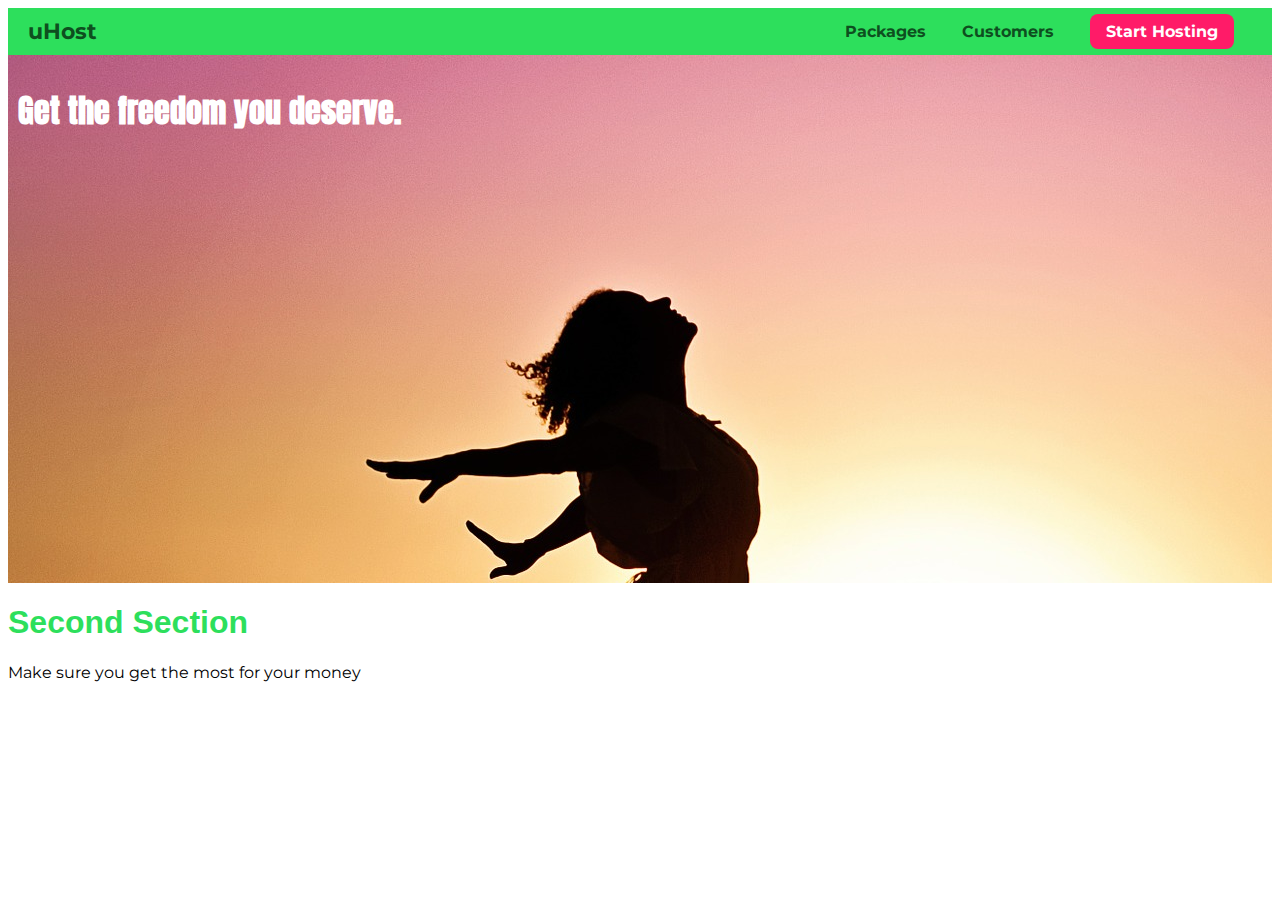
<file: 01-understanding/index.html>
<!DOCTYPE html>
<html lang="en">
  <head>
    <meta charset="UTF-8" />
    <meta http-equiv="X-UA-Compatible" content="ie=edge" />
    <title>uHost</title>
    <link rel="shortcut icon" href="favicon.png" />
    <link rel="preconnect" href="https://fonts.googleapis.com" />
    <link rel="preconnect" href="https://fonts.gstatic.com" crossorigin />
    <link
      href="https://fonts.googleapis.com/css2?family=Anton&family=Montserrat:wght@700&display=swap"
      rel="stylesheet"
    />
    <link rel="stylesheet" href="main.css" />
  </head>

  <body>
    <header class="main-header">
      <div>
        <a href="index.html" class="main-header__brand"> uHost </a>
      </div>
      <nav class="main-nav">
        <ul class="main-nav__items">
          <li class="main-nav__item">
            <a href="packages/index.html">Packages</a>
          </li>
          <li class="main-nav__item">
            <a href="customers/index.html">Customers</a>
          </li>
          <li class="main-nav__item main-nav__item--cta">
            <a href="start-hosting/index.html">Start Hosting</a>
          </li>
        </ul>
      </nav>
    </header>
    <main>
      <section id="product-overview">
        <h1>Get the freedom you deserve.</h1>
      </section>
      <section id="plans">
        <h1 class="section-title">Second Section</h1>
        <p>Make sure you get the most for your money</p>
      </section>
    </main>
  </body>
</html>
</file>
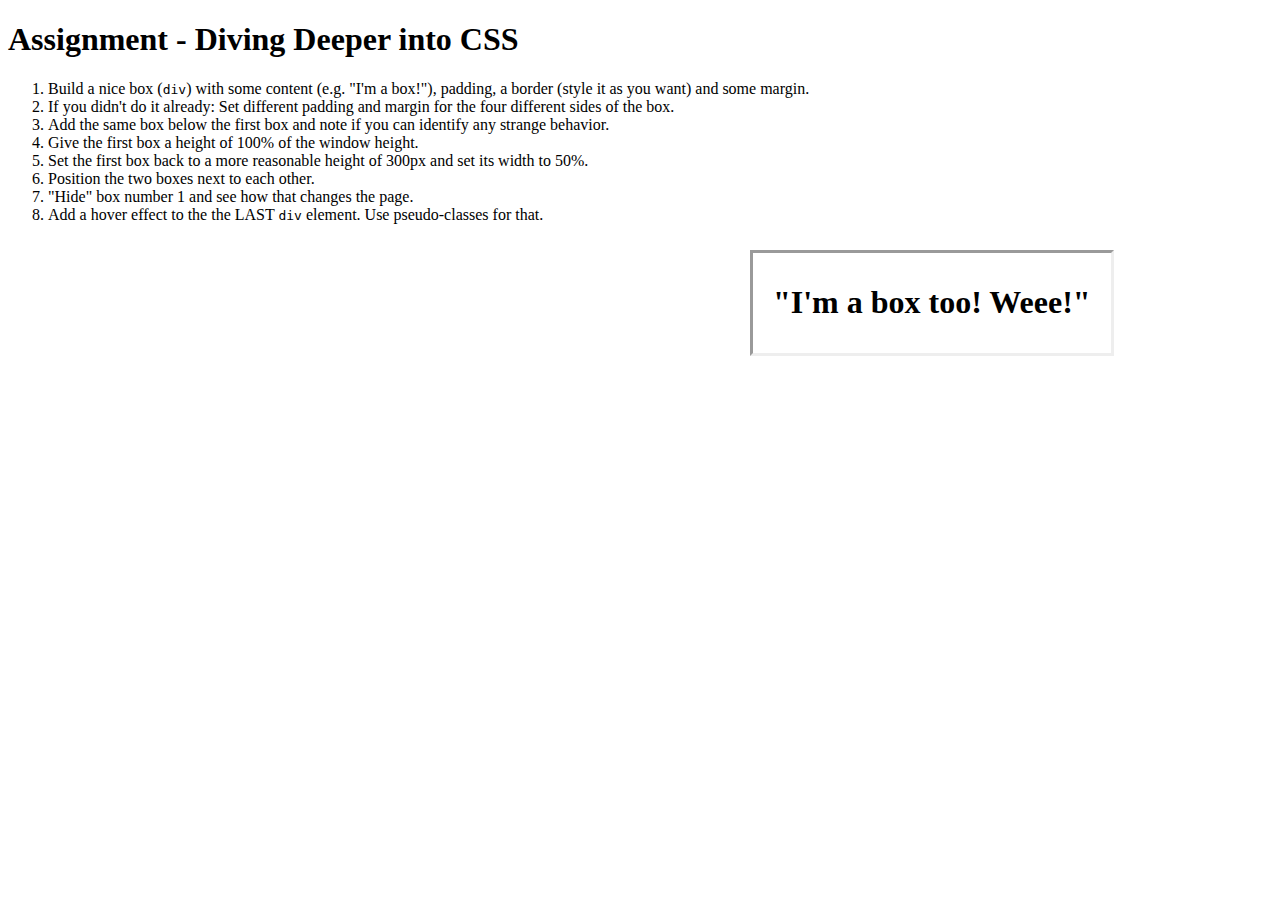
<file: 06-assignment-problem/index.html>
<!DOCTYPE html>
<html lang="en">
  <head>
    <meta charset="UTF-8" />
    <meta name="viewport" content="width=device-width, initial-scale=1.0" />
    <meta http-equiv="X-UA-Compatible" content="ie=edge" />
    <title>CSS Course</title>
    <link rel="stylesheet" href="main.css" />
  </head>
  <body>
    <h1>Assignment - Diving Deeper into CSS</h1>
    <ol>
      <li>
        Build a nice box (<code>div</code>) with some content (e.g. "I'm a
        box!"), padding, a border (style it as you want) and some margin.
      </li>
      <li>
        If you didn't do it already: Set different padding and margin for the
        four different sides of the box.
      </li>
      <li>
        Add the same box below the first box and note if you can identify any
        strange behavior.
      </li>
      <li>Give the first box a height of 100% of the window height.</li>
      <li>
        Set the first box back to a more reasonable height of 300px and set its
        width to 50%.
      </li>
      <li>Position the two boxes next to each other.</li>
      <li>"Hide" box number 1 and see how that changes the page.</li>
      <li>
        Add a hover effect to the the LAST <code>div</code> element. Use
        pseudo-classes for that.
      </li>
    </ol>
    <div class="main">
      <div class="main-boxes">
        <div class="main-box_one">
          <h1>"I'm a box! Weee!"</h1>
        </div>
        <div class="main-box_two">
          <h1>"I'm a box too! Weee!"</h1>
        </div>
      </div>
    </div>
  </body>
</html>
</file>
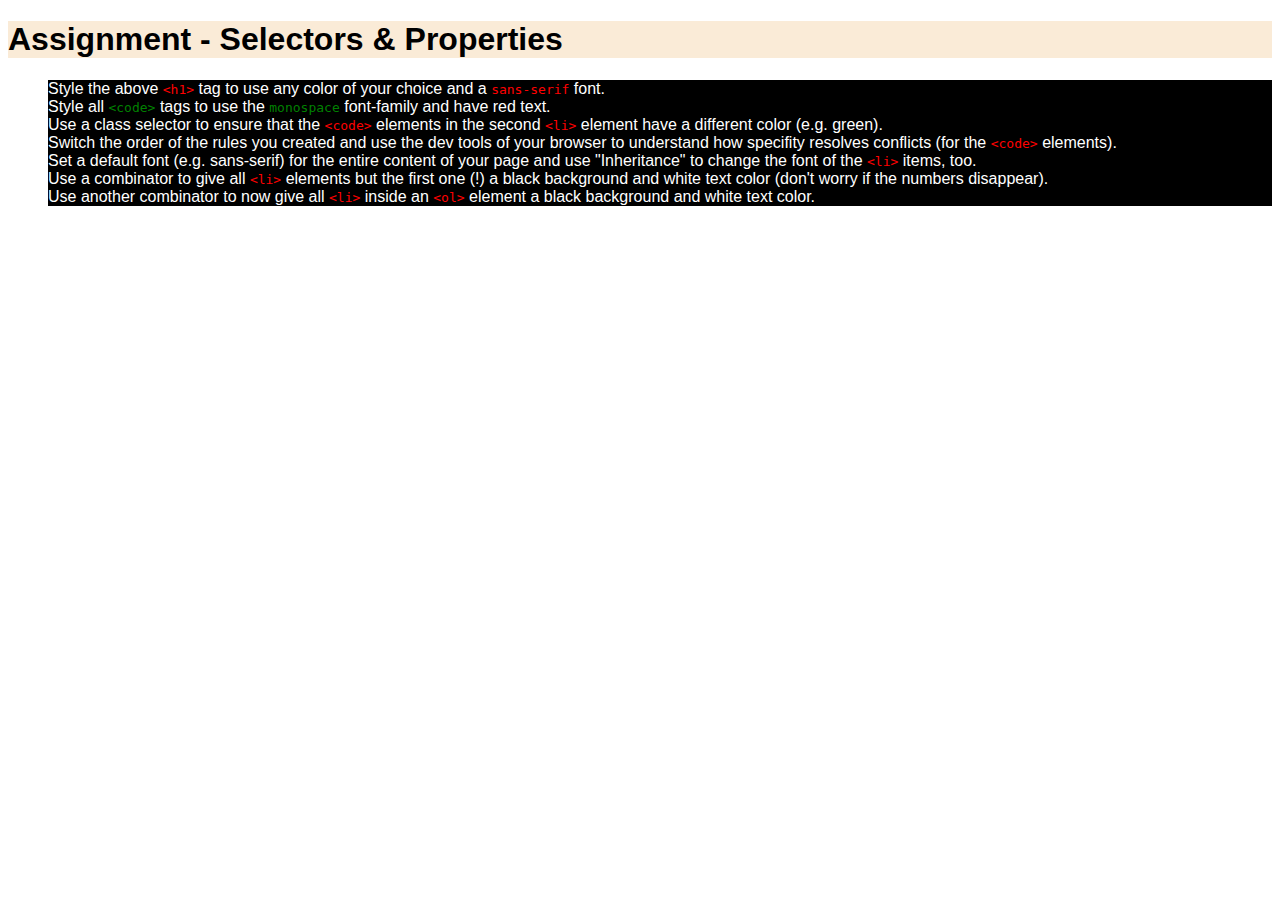
<file: 06-assignment/index.html>
<!DOCTYPE html>
<html lang="en">
  <head>
    <meta charset="UTF-8" />
    <meta name="viewport" content="width=device-width, initial-scale=1.0" />
    <meta http-equiv="X-UA-Compatible" content="ie=edge" />
    <title>CSS Course</title>
    <link rel="stylesheet" href="main.css" />
  </head>
  <body>
    <h1 id="assignment-instructions">
      Assignment - Selectors &amp; Properties
    </h1>
    <ol>
      <li>
        Style the above <code>&lt;h1&gt;</code> tag to use any color of your
        choice and a <code>sans-serif</code> font.
      </li>
      <li class="green-text">
        Style all <code>&lt;code&gt;</code> tags to use the
        <code>monospace</code> font-family and have red text.
      </li>
      <li>
        Use a class selector to ensure that the
        <code>&lt;code&gt;</code> elements in the second
        <code>&lt;li&gt;</code> element have a different color (e.g. green).
      </li>
      <li>
        Switch the order of the rules you created and use the dev tools of your
        browser to understand how specifity resolves conflicts (for the
        <code>&lt;code&gt;</code> elements).
      </li>
      <li>
        Set a default font (e.g. sans-serif) for the entire content of your page
        and use "Inheritance" to change the font of the
        <code>&lt;li&gt;</code> items, too.
      </li>
      <li>
        Use a combinator to give all <code>&lt;li&gt;</code> elements but the
        first one (!) a black background and white text color (don't worry if
        the numbers disappear).
      </li>
      <li>
        Use another combinator to now give all <code>&lt;li&gt;</code> inside an
        <code>&lt;ol&gt;</code> element a black background and white text color.
      </li>
    </ol>
  </body>
</html>
</file>
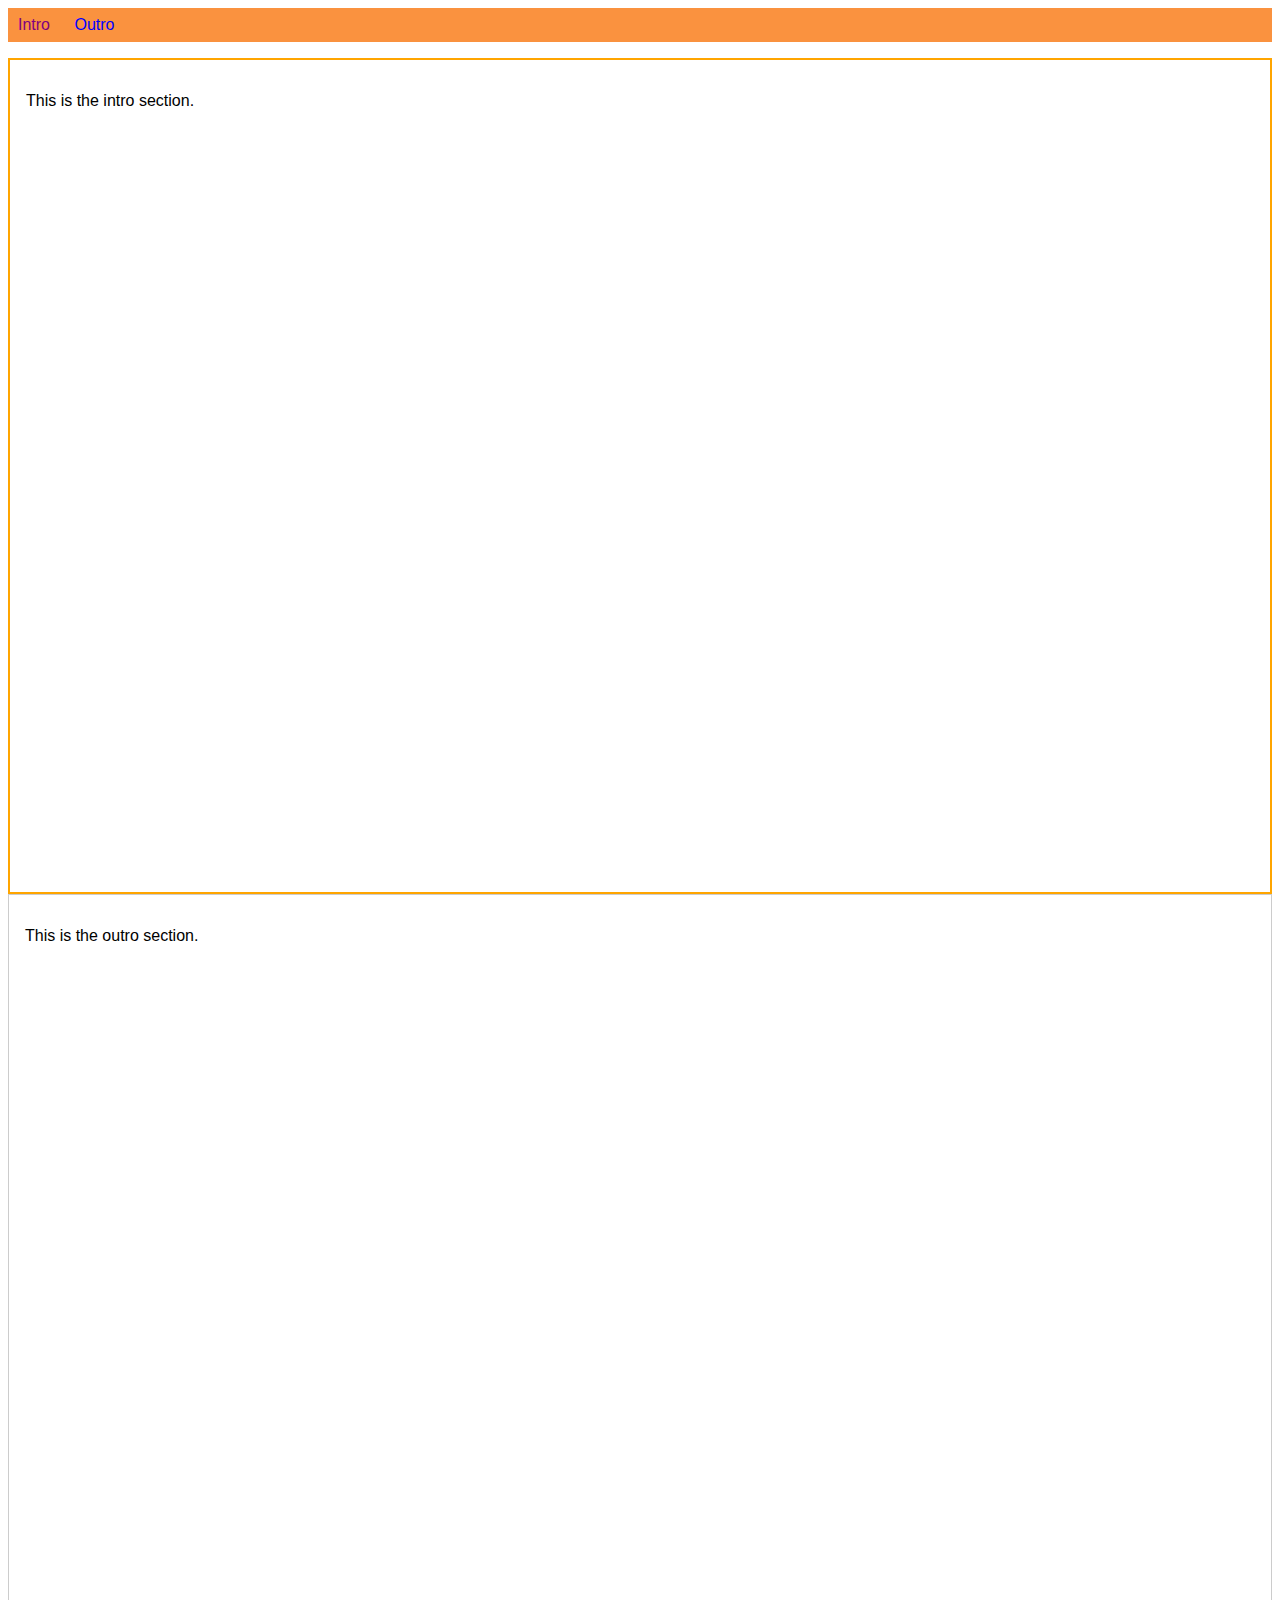
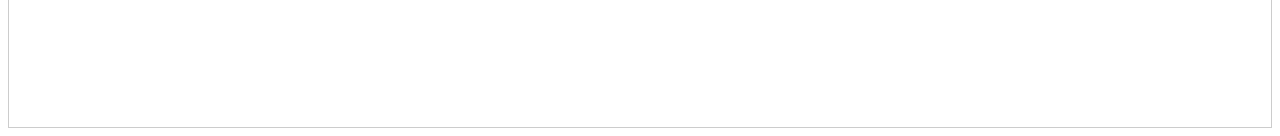
<file: 04-selectors-css-features/more-on-selectors/index.html>
<!DOCTYPE html>
<html lang="en">
  <head>
    <meta charset="UTF-8" />
    <meta name="viewport" content="width=device-width, initial-scale=1.0" />
    <meta http-equiv="X-UA-Compatible" content="ie=edge" />
    <title>CSS Course</title>
    <link rel="stylesheet" href="main.css" />
  </head>

  <body>
    <nav>
      <a href="#intro" class="active">Intro</a>
      <a href="#outro">Outro</a>
    </nav>
    <section id="intro" class="main-section highlighted">
      <p>This is the intro section.</p>
    </section>
    <section id="outro" class="main-section">
      <p>This is the outro section.</p>
    </section>
  </body>
</html>
</file>
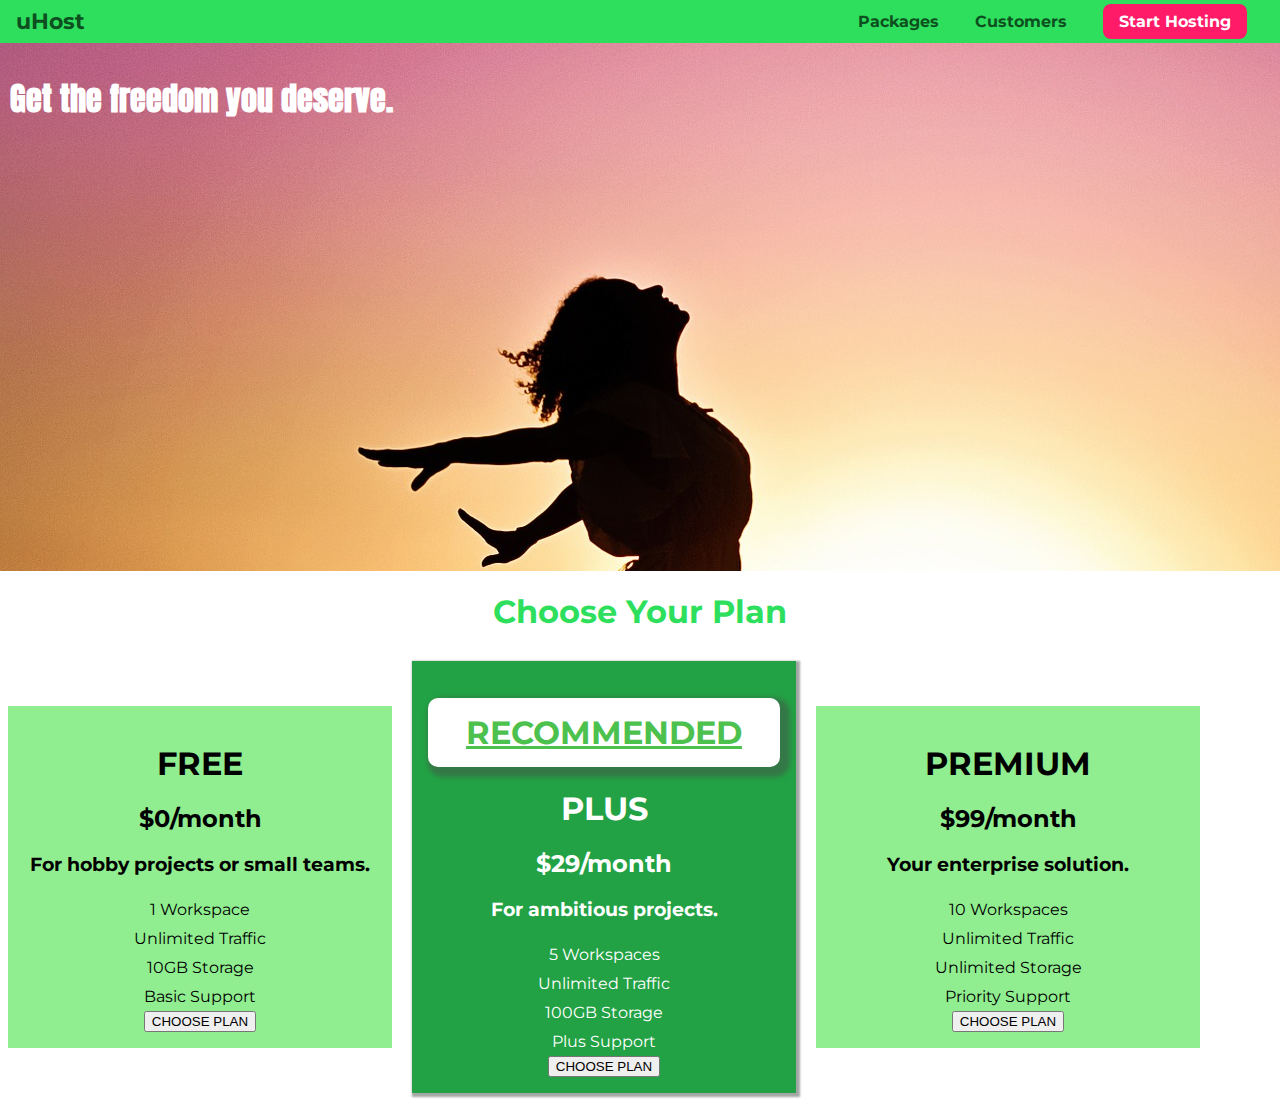
<file: 05-adding-styles/adding-style-to-plans/index.html>
<!DOCTYPE html>
<html lang="en">
  <head>
    <meta charset="UTF-8" />
    <meta http-equiv="X-UA-Compatible" content="ie=edge" />
    <title>uHost</title>
    <link rel="shortcut icon" href="favicon.png" />
    <link
      href="https://fonts.googleapis.com/css?family=Anton"
      rel="stylesheet"
    />
    <link
      href="https://fonts.googleapis.com/css?family=Montserrat:400,700"
      rel="stylesheet"
    />
    <link rel="stylesheet" href="main.css" />
  </head>

  <body>
    <header class="main-header">
      <div>
        <a href="index.html" class="main-header__brand"> uHost </a>
      </div>
      <nav class="main-nav">
        <ul class="main-nav__items">
          <li class="main-nav__item">
            <a href="packages/index.html">Packages</a>
          </li>
          <li class="main-nav__item">
            <a href="customers/index.html">Customers</a>
          </li>
          <li class="main-nav__item main-nav__item--cta">
            <a href="start-hosting/index.html">Start Hosting</a>
          </li>
        </ul>
      </nav>
    </header>
    <main>
      <section id="product-overview">
        <h1>Get the freedom you deserve.</h1>
      </section>
      <section id="plans">
        <h1 class="section-title">Choose Your Plan</h1>
        <div>
          <article class="plan">
            <h1>FREE</h1>
            <h2>$0/month</h2>
            <h3>For hobby projects or small teams.</h3>
            <ul class="plan_features">
              <li>1 Workspace</li>
              <li>Unlimited Traffic</li>
              <li>10GB Storage</li>
              <li>Basic Support</li>
            </ul>
            <div>
              <button>CHOOSE PLAN</button>
            </div>
          </article>
          <article class="plan plan--recommended">
            <h1 class="plan_subTitle">RECOMMENDED</h1>
            <h1>PLUS</h1>
            <h2>$29/month</h2>
            <h3>For ambitious projects.</h3>
            <ul class="plan_features">
              <li>5 Workspaces</li>
              <li>Unlimited Traffic</li>
              <li>100GB Storage</li>
              <li>Plus Support</li>
            </ul>
            <div>
              <button>CHOOSE PLAN</button>
            </div>
          </article>
          <article class="plan">
            <h1>PREMIUM</h1>
            <h2>$99/month</h2>
            <h3>Your enterprise solution.</h3>
            <ul class="plan_features">
              <li>10 Workspaces</li>
              <li>Unlimited Traffic</li>
              <li>Unlimited Storage</li>
              <li>Priority Support</li>
            </ul>
            <div>
              <button>CHOOSE PLAN</button>
            </div>
          </article>
        </div>
      </section>
    </main>
  </body>
</html>
</file>
<file: 01-understanding/main.css>
* {
  box-sizing: border-box;
}

body {
  font-family: "Anton", sans-serif;
  font-family: "Montserrat", sans-serif;
}

#product-overview {
  /* id selctor */
  background: url("freedom.jpg");
  padding: 10px;
  width: 100%;
  height: 528px;
}

#plans {
}

.section-title {
  /* class selctor */
  color: #2ddf5c;
}

#product-overview h1 {
  color: white;
  font-family: "Anton", sans-serif;
}

h1 {
  font-family: sans-serif;
}

.main-header {
  background-color: #2ddf5c;
  padding: 10px 20px;
  width: 100%;
}

.main-header > div {
  display: inline-block;
  vertical-align: middle;
}

.main-header__brand {
  color: #0e4f1f;
  text-decoration: none;
  font-weight: bold;
  font-size: 22px;
}

.main-nav {
  display: inline-block;
  text-align: right;
  width: calc(100% - 75px);
  vertical-align: middle;
}

.main-nav__items {
  margin: 0;
  padding: 0;
  list-style: none;
}

.main-nav__item {
  display: inline-block;
  margin: 0 16px;
}

.main-nav__item a {
  text-decoration: none;
  color: #0e4f1f;
  font-weight: bold;
  padding: 3px 0;
}

.main-nav__item a:hover,
.main-nav__item a:active {
  color: white;
  border-bottom: 5px solid white;
}

.main-nav__item--cta a {
  color: white;
  background: #ff1b68;
  padding: 8px 16px;
  border-radius: 8px;
}

.main-nav__item--cta a:hover,
.main-nav__item--cta a:active {
  color: #ff1b68;
  background: white;
  border: none;
}
</file>
<file: 06-assignment-problem/main.css>
.main-boxes > div {
  display: inline-block;
}

.main-box_one {
  padding: 10px 20px;
  border-style: inset;
  margin: 10px 20px;
  height: 300px;
  width: 50%;
  visibility: hidden;
}

.main-box_two {
  padding: 10px 20px;
  border-style: inset;
  margin: 10px 20px;
}

.main-box_two h1:hover {
  color: #ff1b68;
}
</file>
<file: 06-assignment/main.css>
body {
  font-family: sans-serif;
}

h1 {
  background-color: antiquewhite;
  font-family: sans-serif;
}

code {
  color: red;
  font-family: monospace;
}

.green-text code {
  color: green;
}

ol li ~ li {
  background-color: black;
  color: white;
}

ol li {
  background-color: black;
  color: white;
}
</file>
<file: 04-selectors-css-features/more-on-selectors/main.css>
body {
  font-family: sans-serif;
}

nav {
  margin-bottom: 16px;
  background: #fa923f;
  padding: 8px 0;
}

a {
  text-decoration: none;
  color: white;
  margin: 10px;
}

/* Adding a space in between a and .active will look for a tags with an element with active class nested inside of it. This looks for a tags with active class */
a.active {
  color: purple;
}

/* Applies the styling to any a tag that does not have the .active class */
a:not(.active) {
  color: blue;
}

.main-section {
  height: 800px;
  border: 1px solid #ccc;
  padding: 16px;
}

.highlighted {
  border: 2px solid orange;
}
</file>
<file: 05-adding-styles/adding-style-to-plans/main.css>
* {
  box-sizing: border-box;
}

body {
  font-family: "Montserrat", sans-serif;
  margin: 0;
}

#product-overview {
  background: url("freedom.jpg");
  width: 100%;
  height: 528px;
  padding: 10px;
}

.section-title {
  color: #2ddf5c;
  text-align: center;
}

#product-overview h1 {
  color: white;
  font-family: "Anton", sans-serif;
}

/* h1 {
    font-family: sans-serif;
} */

.plan {
  background: lightgreen;
  text-align: center;
  padding: 16px;
  margin: 8px;
  display: inline-block;
  width: 30%;
  vertical-align: middle;
}

.plan--recommended {
  background: #23a245;
  color: white;
  box-shadow: 2px 2px 2px 2px rgba(70, 77, 74, 0.5);
}

.plan_subTitle {
  background-color: white;
  color: rgb(77, 193, 77);
  text-decoration: underline;
  padding: 15px;
  box-shadow: 5px 5px 5px 5px rgba(70, 77, 74, 0.5);
  border-radius: 10px;
}

.plan_features {
  list-style-type: none;
  margin: 0;
  padding: 0;
}

.plan_features li {
  padding: 5px;
}

.main-header {
  width: 100%;
  background: #2ddf5c;
  padding: 8px 16px;
}

.main-header > div {
  display: inline-block;
  vertical-align: middle;
}

.main-header__brand {
  color: #0e4f1f;
  text-decoration: none;
  font-weight: bold;
  font-size: 22px;
}

.main-nav {
  display: inline-block;
  text-align: right;
  width: calc(100% - 74px);
  vertical-align: middle;
}

.main-nav__items {
  margin: 0;
  padding: 0;
  list-style: none;
}

.main-nav__item {
  display: inline-block;
  margin: 0 16px;
}

.main-nav__item a {
  text-decoration: none;
  color: #0e4f1f;
  font-weight: bold;
  padding: 3px 0;
}

.main-nav__item a:hover,
.main-nav__item a:active {
  color: white;
  border-bottom: 5px solid white;
}

.main-nav__item--cta a {
  color: white;
  background: #ff1b68;
  padding: 8px 16px;
  border-radius: 8px;
}

.main-nav__item--cta a:hover,
.main-nav__item--cta a:active {
  color: #ff1b68;
  background: white;
  border: none;
}
</file>
